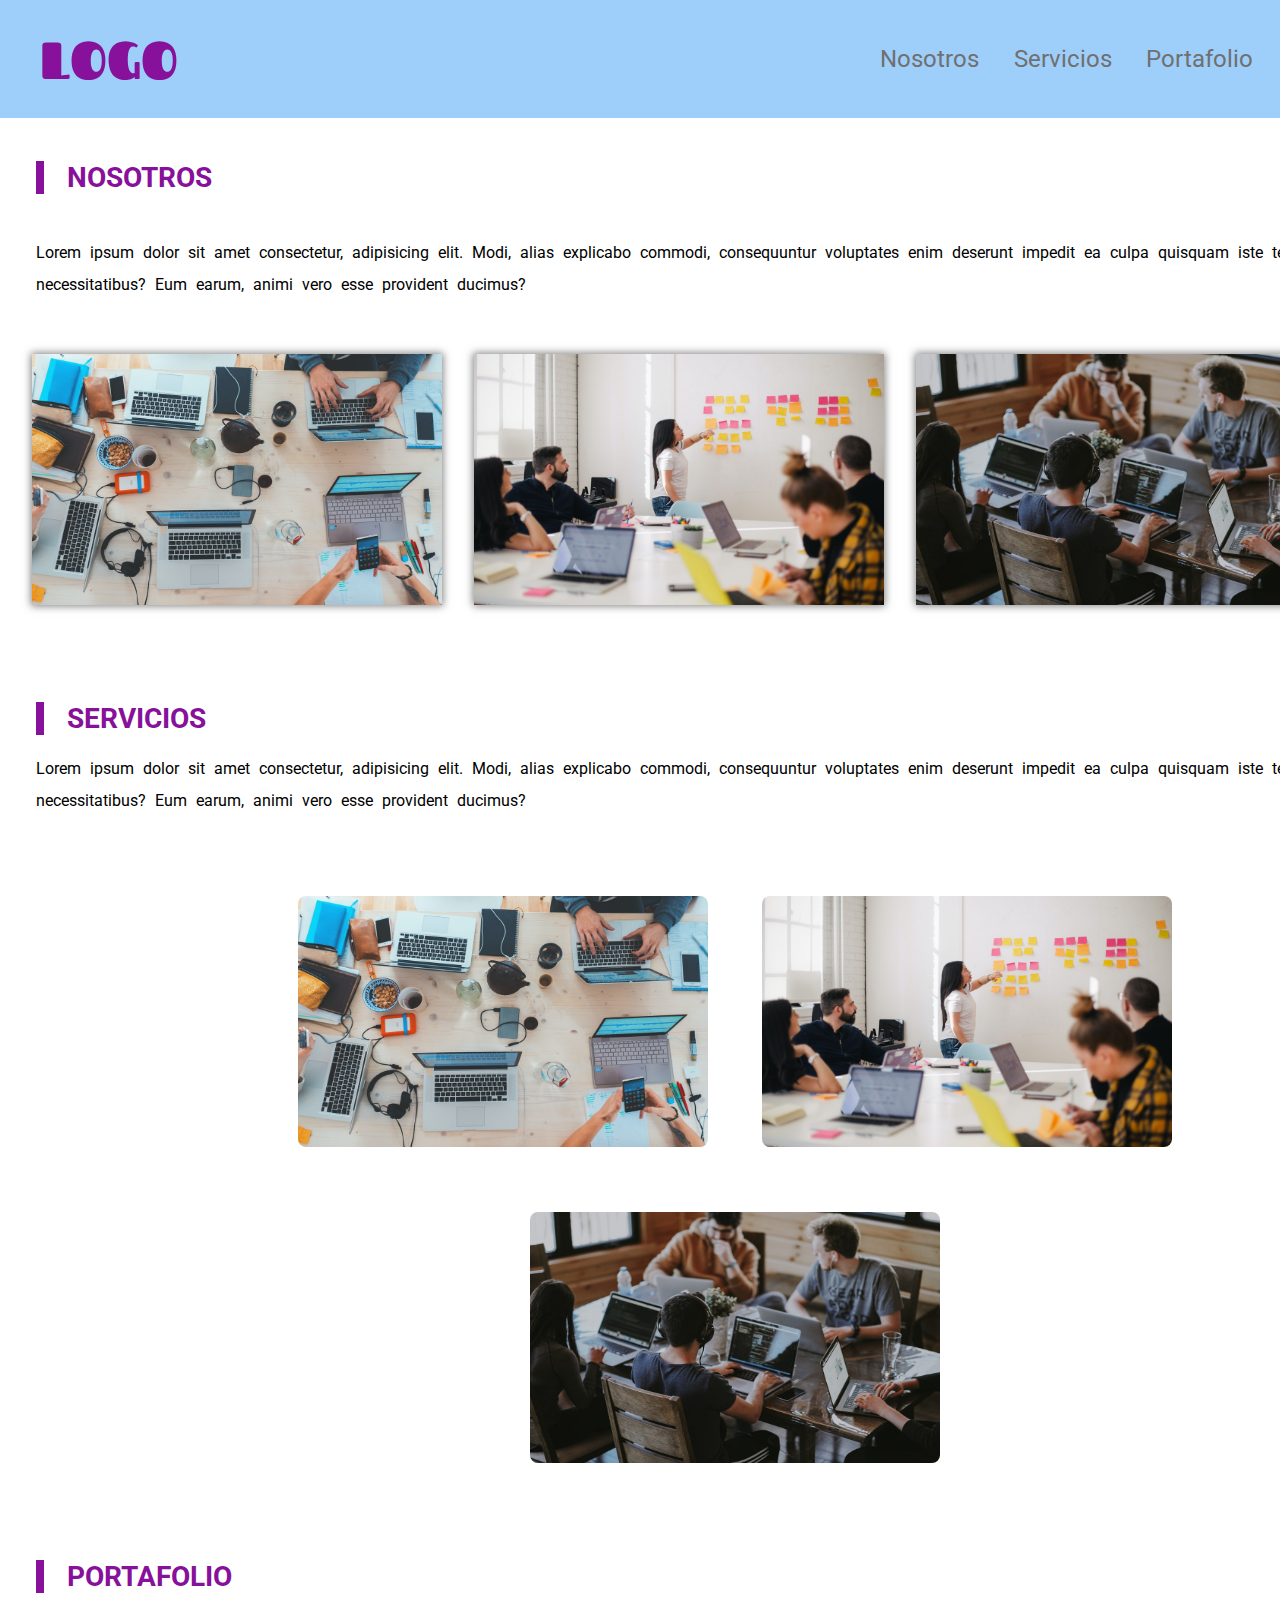
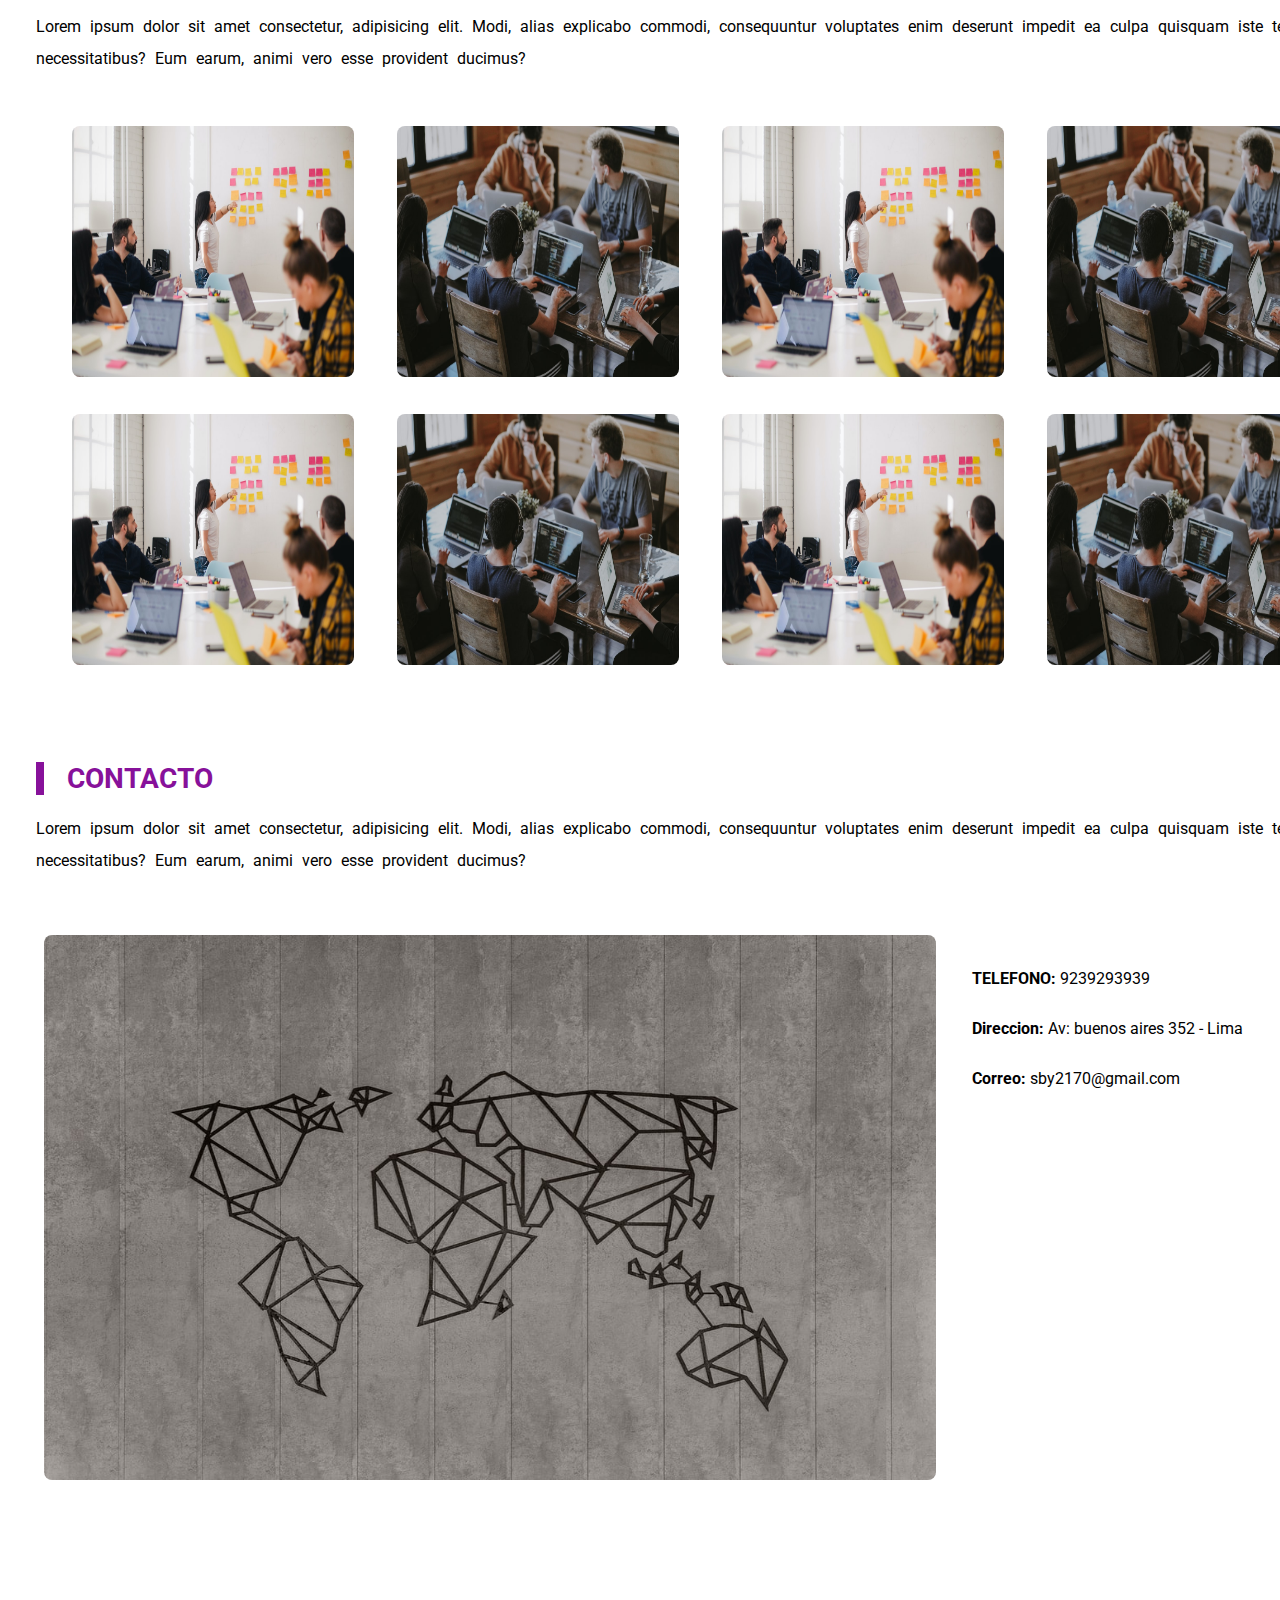
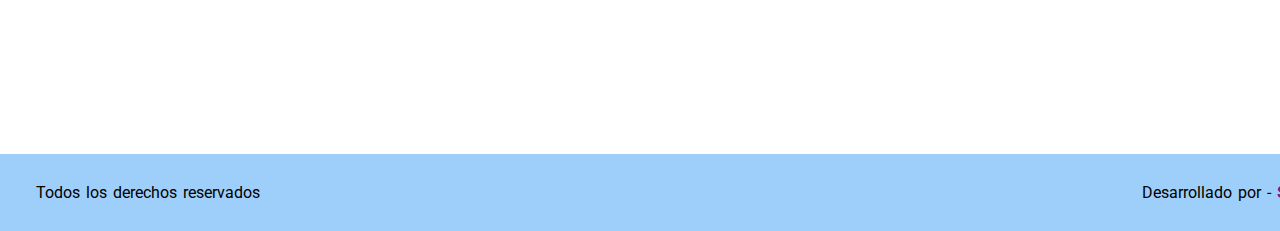
<file: index.html>
<!DOCTYPE html>
<html lang="en">
<head>
    <meta charset="UTF-8">
    <meta http-equiv="X-UA-Compatible" content="IE=edge">
    <meta name="viewport" content="width=device-width, initial-scale=1.0">
    <link rel="stylesheet" href="./styles.css">
    <!-- Primary Meta Tags -->
<title>Reto 2 - Figma 1</title>
<meta name="title" content="Reto 2 - Figma 1">
<meta name="description" content="Este es mi primer reto Figma">

<!-- Open Graph / Facebook -->
<meta property="og:type" content="website">
<meta property="og:url" content="https://reto2-figma1-final-epjc2ppeg-diagotb90.vercel.app/">
<meta property="og:title" content="Reto 2 - Figma 1">
<meta property="og:description" content="Este es mi primer reto Figma">
<meta property="og:image" content="https://i.postimg.cc/YCghLjdX/reto2.jpg">

<!-- Twitter -->
<meta property="twitter:card" content="summary_large_image">
<meta property="twitter:url" content="https://reto2-figma1-final-epjc2ppeg-diagotb90.vercel.app/">
<meta property="twitter:title" content="Reto 2 - Figma 1">
<meta property="twitter:description" content="Este es mi primer reto Figma">
<meta property="twitter:image" content="https://i.postimg.cc/YCghLjdX/reto2.jpg">
   
    <title>Reto 2</title>
</head>
<body>
    <header>
        <span class="logo">LOGO</span>
        <nav>
            <ul class="nav-ul">
                <li>
                    <a href="">Nosotros</a>
                </li>
                <li>
                    <a href="">Servicios</a>
                </li>
                <li>
                    <a href="">Portafolio</a>
                </li>
                <li>
                    <a href="">Contacto</a>
                </li>
            </ul>

        </nav>
    </header>
    <section class="section-1">
        <div class="caja1">
            <div class="subtitulos"><h2>NOSOTROS</h2></div>
            <p>Lorem ipsum dolor sit amet consectetur, adipisicing elit. Modi, alias explicabo commodi, consequuntur voluptates enim deserunt impedit ea culpa quisquam iste temporibus necessitatibus? Eum earum, animi vero esse provident ducimus?</p>
            <div class="imagenes-1">
                <img src="./imagen1.jpeg" alt="imagen1">
                <img src="./imagen2.jpeg" alt="imagen2">
                <img src="./imagen 3.jpeg" alt="imagen3">
            </div>
        </div>
    </section>
    <section class="section-2">
        <div class="caja2">
            <div class="subtitulo2"><h2>SERVICIOS</h2></div>
            <p>Lorem ipsum dolor sit amet consectetur, adipisicing elit. Modi, alias explicabo commodi, consequuntur voluptates enim deserunt impedit ea culpa quisquam iste temporibus necessitatibus? Eum earum, animi vero esse provident ducimus?</p>
            <div class="imagenes-2">
                <img src="./imagen1.jpeg" alt="imagen1">
                <img src="./imagen2.jpeg" alt="imagen2">
                <img src="./imagen 3.jpeg" alt="imagen3">                 
            </div>
        </div>
    </section>
       <section class="section-3">
        <div class="caja3">
            <div class="subtitulo2"><h2>PORTAFOLIO</h2></div>
            <p>Lorem ipsum dolor sit amet consectetur, adipisicing elit. Modi, alias explicabo commodi, consequuntur voluptates enim deserunt impedit ea culpa quisquam iste temporibus necessitatibus? Eum earum, animi vero esse provident ducimus?</p>
            <div class="imagenes-3">
                <img src="./imagen2.jpeg" alt="imagen1">
                <img src="./imagen 3.jpeg" alt="imagen2">
                <img src="./imagen2.jpeg" alt="imagen1">
                <img src="./imagen 3.jpeg" alt="imagen2">
                <img src="./imagen2.jpeg" alt="imagen1">
                <img src="./imagen 3.jpeg" alt="imagen2">
                <img src="./imagen2.jpeg" alt="imagen1">
                <img src="./imagen 3.jpeg" alt="imagen2">
            </div>
        </div>
    </section>
    <section class="section-4">
        <div class="caja4">
            <div class="subtitulo2"><h2>CONTACTO</h2></div>
            <p>Lorem ipsum dolor sit amet consectetur, adipisicing elit. Modi, alias explicabo commodi, consequuntur voluptates enim deserunt impedit ea culpa quisquam iste temporibus necessitatibus? Eum earum, animi vero esse provident ducimus?</p>
            <div class="caja-5"> 
               <div class="imagenes-4">
                 <img src="./imagen4.jpeg" alt="imagen1">
               </div>
               <div class="datos">
                 <p><strong>TELEFONO:</strong> 9239293939</p>
                 <p><strong>Direccion:</strong> Av: buenos aires 352 - Lima</p>
                 <p><strong>Correo:</strong> sby2170@gmail.com</p>     
               </div>
            </div>                        
        </div>
    </section>
    <footer>
        <p>Todos los derechos reservados</p>
        <p> Desarrollado por - <strong>Sebastian Yabiku</strong> </p>
    </footer>
</body>
</html>
</file>
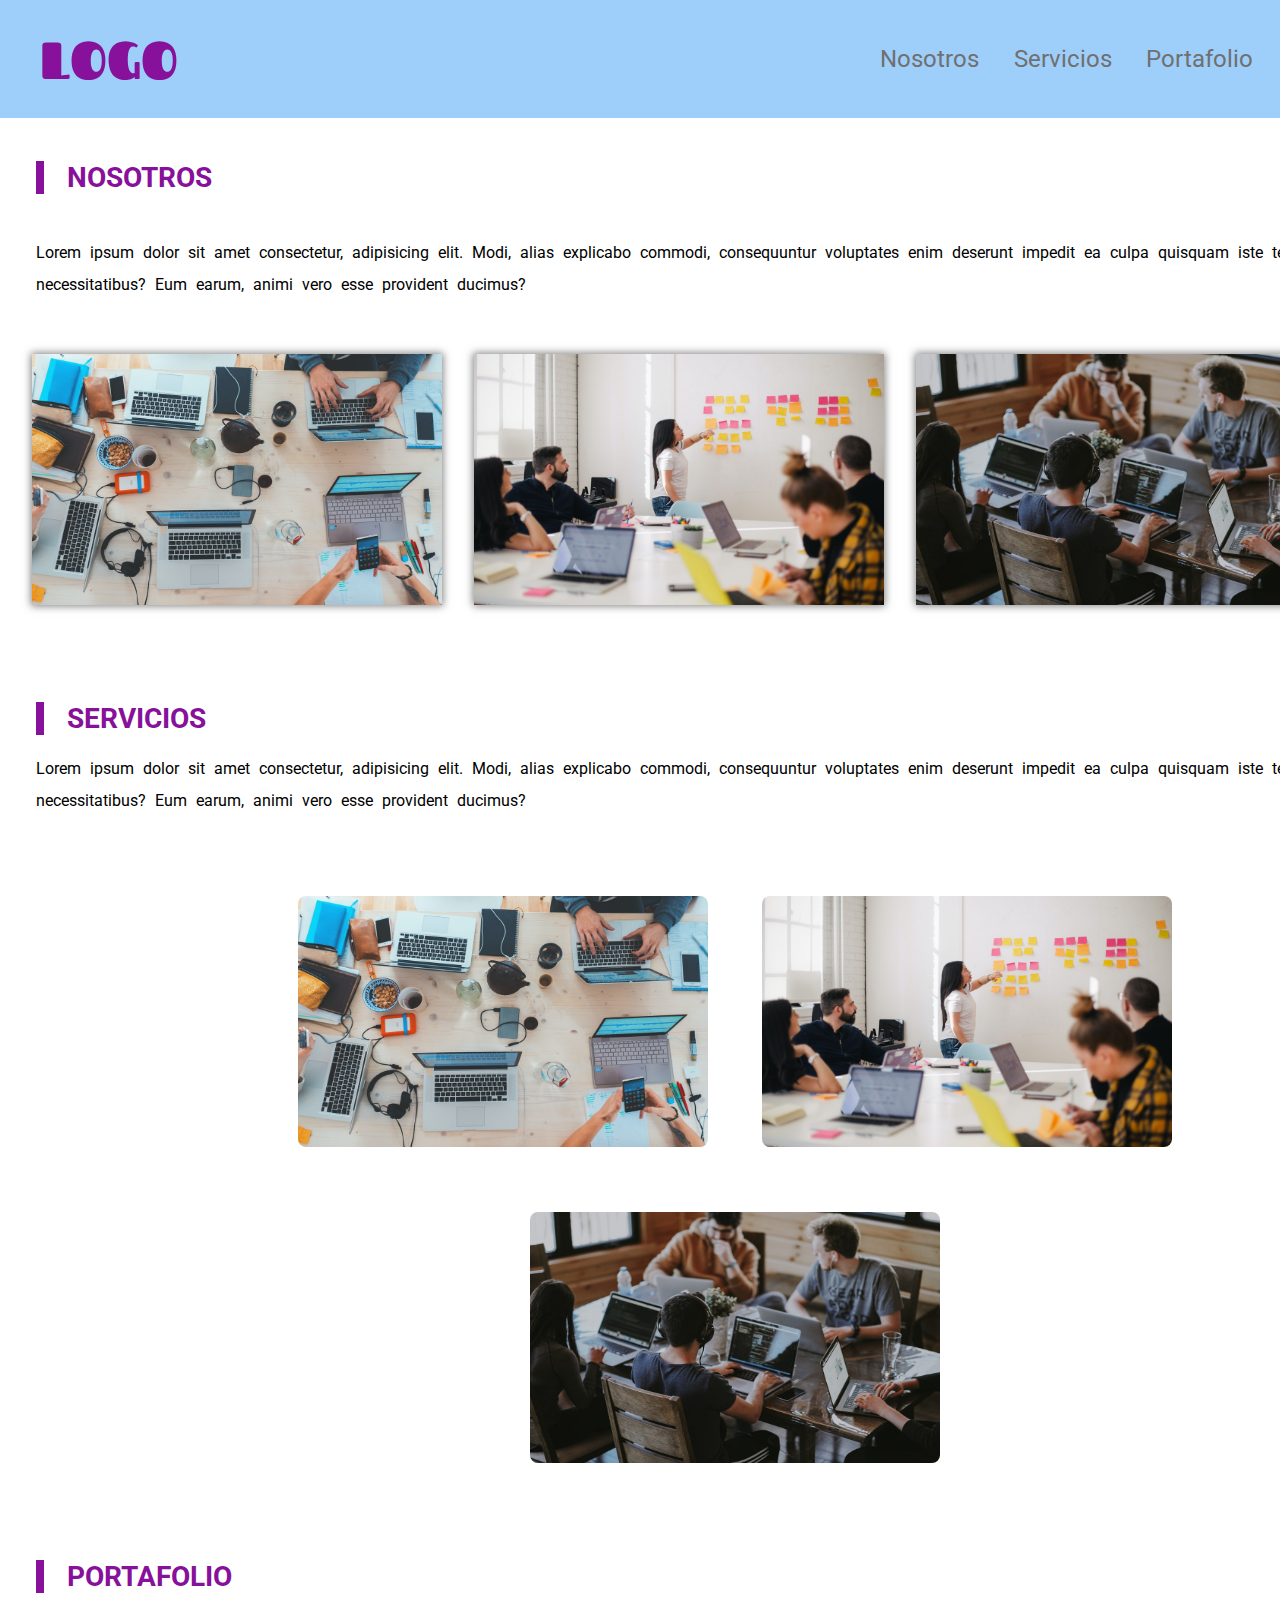
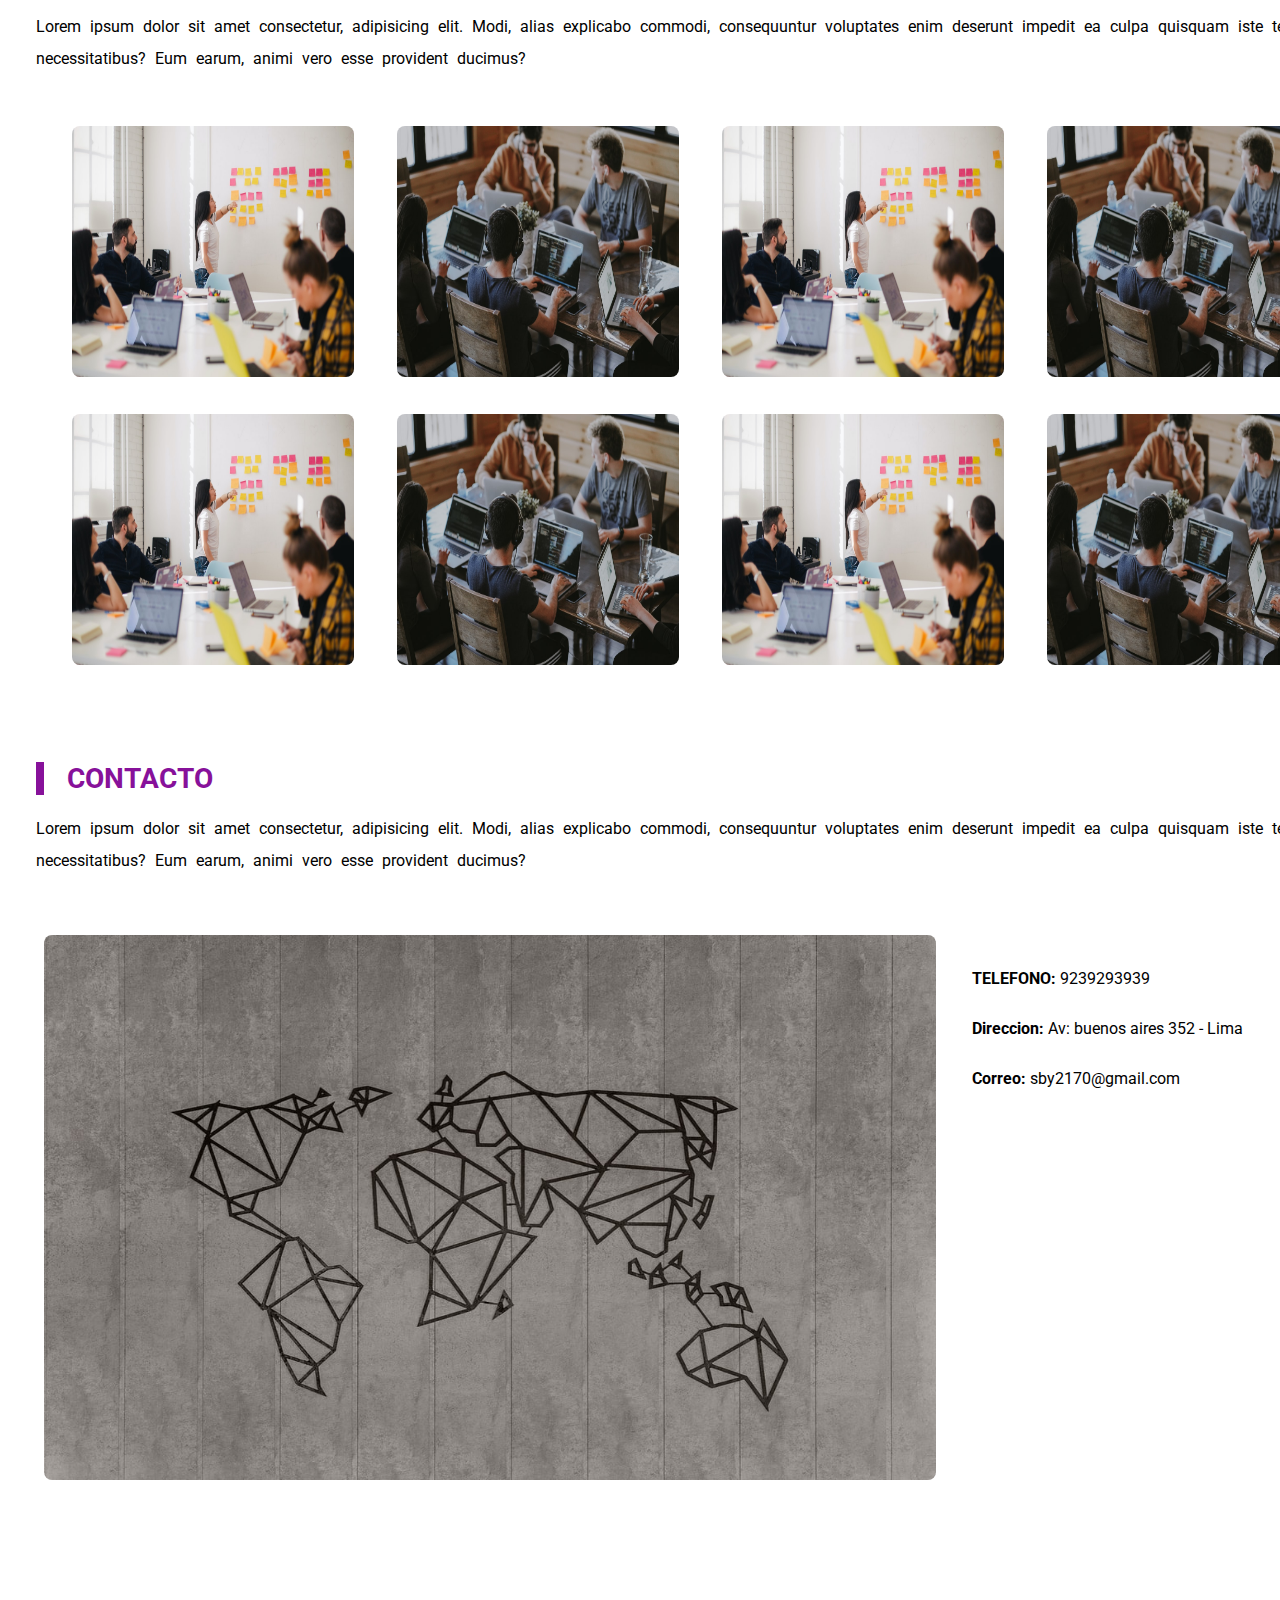
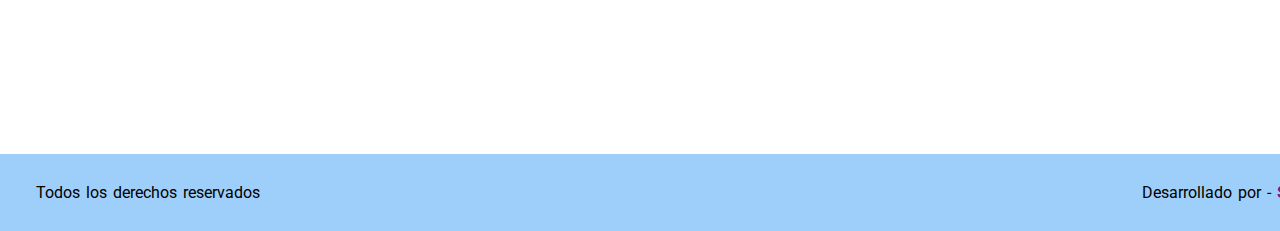
<file: figma1.html>
<!DOCTYPE html>
<html lang="en">
<head>
    <meta charset="UTF-8">
    <meta http-equiv="X-UA-Compatible" content="IE=edge">
    <meta name="viewport" content="width=device-width, initial-scale=1.0">
    <link rel="stylesheet" href="./figma1.css">
    <title>Reto 2</title>
</head>
<body>
    <header>
        <span class="logo">LOGO</span>
        <nav>
            <ul class="nav-ul">
                <li>
                    <a href="">Nosotros</a>
                </li>
                <li>
                    <a href="">Servicios</a>
                </li>
                <li>
                    <a href="">Portafolio</a>
                </li>
                <li>
                    <a href="">Contacto</a>
                </li>
            </ul>

        </nav>
    </header>
    <section class="section-1">
        <div class="caja1">
            <div class="subtitulos"><h2>NOSOTROS</h2></div>
            <p>Lorem ipsum dolor sit amet consectetur, adipisicing elit. Modi, alias explicabo commodi, consequuntur voluptates enim deserunt impedit ea culpa quisquam iste temporibus necessitatibus? Eum earum, animi vero esse provident ducimus?</p>
            <div class="imagenes-1">
                <img src="./imagen1.jpeg" alt="imagen1">
                <img src="./imagen2.jpeg" alt="imagen2">
                <img src="./imagen 3.jpeg" alt="imagen3">
            </div>
        </div>
    </section>
    <section class="section-2">
        <div class="caja2">
            <div class="subtitulo2"><h2>SERVICIOS</h2></div>
            <p>Lorem ipsum dolor sit amet consectetur, adipisicing elit. Modi, alias explicabo commodi, consequuntur voluptates enim deserunt impedit ea culpa quisquam iste temporibus necessitatibus? Eum earum, animi vero esse provident ducimus?</p>
            <div class="imagenes-2">
                <img src="./imagen1.jpeg" alt="imagen1">
                <img src="./imagen2.jpeg" alt="imagen2">
                <img src="./imagen 3.jpeg" alt="imagen3">                 
            </div>
        </div>
    </section>
       <section class="section-3">
        <div class="caja3">
            <div class="subtitulo2"><h2>PORTAFOLIO</h2></div>
            <p>Lorem ipsum dolor sit amet consectetur, adipisicing elit. Modi, alias explicabo commodi, consequuntur voluptates enim deserunt impedit ea culpa quisquam iste temporibus necessitatibus? Eum earum, animi vero esse provident ducimus?</p>
            <div class="imagenes-3">
                <img src="./imagen2.jpeg" alt="imagen1">
                <img src="./imagen 3.jpeg" alt="imagen2">
                <img src="./imagen2.jpeg" alt="imagen1">
                <img src="./imagen 3.jpeg" alt="imagen2">
                <img src="./imagen2.jpeg" alt="imagen1">
                <img src="./imagen 3.jpeg" alt="imagen2">
                <img src="./imagen2.jpeg" alt="imagen1">
                <img src="./imagen 3.jpeg" alt="imagen2">
            </div>
        </div>
    </section>
    <section class="section-4">
        <div class="caja4">
            <div class="subtitulo2"><h2>CONTACTO</h2></div>
            <p>Lorem ipsum dolor sit amet consectetur, adipisicing elit. Modi, alias explicabo commodi, consequuntur voluptates enim deserunt impedit ea culpa quisquam iste temporibus necessitatibus? Eum earum, animi vero esse provident ducimus?</p>
            <div class="caja-5"> 
               <div class="imagenes-4">
                 <img src="./imagen4.jpeg" alt="imagen1">
               </div>
               <div class="datos">
                 <p><strong>TELEFONO:</strong> 9239293939</p>
                 <p><strong>Direccion:</strong> Av: buenos aires 352 - Lima</p>
                 <p><strong>Correo:</strong> sby2170@gmail.com</p>     
               </div>
            </div>                        
        </div>
    </section>
    <footer>
        <p>Todos los derechos reservados</p>
        <p> Desarrollado por - <strong>Sebastian Yabiku</strong> </p>
    </footer>
</body>
</html>
</file>
<file: styles.css>
@import url('https://fonts.googleapis.com/css2?family=Fascinate&display=swap');
@import url('https://fonts.googleapis.com/css2?family=Roboto&display=swap');

*{
    margin: 0;
    padding: 0;
    box-sizing: border-box;
}
body{
    font-family: 'Roboto', sans-serif;
    width: 1440px;
    height: 3375px;
}
header{
    background-color: #9ECEFA;
    width: 100%;
    height: 118px;
    display: flex;
    align-items: center;
    justify-content: space-between;  
}
nav{
    width: 507px;
    margin-right: 53px;
 }

.nav-ul{
    display: flex;
    justify-content: space-between;
    font-family: 'Roboto', sans-serif;
    font-size: 24px;
    margin: 0;
    list-style: none;
    
}
.nav-ul li a{
    text-decoration: none;
    color: #707070;
       
       
}
.nav-ul li a:hover{
    color: #87119A;
    font-weight: 700;
    text-decoration: underline;
         
}
.logo{
    color: #87119A;
    font-family: 'Fascinate', cursive;
    font-size: 52px;
    margin-left: 40px;

    
}
.subtitulos{
    margin: 43px 36px;
    
}
.subtitulo2{
    margin: 93px 36px 0px;
}

h2{
    color: #87119A;
    font-size: 28px;
    border-left: 8px solid #87119A;
    padding-left: 23px;
   
}

p{
    margin: 18px 36px;
    width: 1351px;
    font-size: 16px;
    word-spacing: 5px;
    line-height: 32px;
    
}
.imagenes-1{
    margin: 53px 32px;
}

.imagenes-1 img{
    height: 251px;
    width: 410px;
    margin-right: 28px;
    box-shadow: 0px 0px 8px 1px rgba(0, 0, 0, 0.5);
     
}
.imagenes-2{
    margin-left: 80px;
    text-align: center;

}
.imagenes-2 img{

    height: 251px;
    width: 410px;
    margin-right: 50px;
    margin-top: 61px;
    border-radius: 8px;
    
}
.imagenes-3{
    margin: 0 auto;
    text-align: center;
    
}
.imagenes-3 img{
    margin-right: 39px;
    margin-top: 33px;
    height: 251px;
    width: 282px;
    border-radius: 8px;
}
.imagenes-4{
    margin-top: 40px;

}
.imagenes-4 img{
    margin-left: 44px;
    height: 545px;
    width: 892px;
    border-radius: 8px;
}
.caja-5{
    display: flex;
}
.datos {
    margin-top: 50px;
}

.datos p{
    width: 300px;
    height: 32px;
    line-height: 32px;
    font-size: 16px;
    word-spacing: 0px;
}
footer{
    background-color: #9ECEFA;
    width: 1440px;
    height: 77px;
    margin-top: 270px;
    display: flex;
    align-items: center;
    justify-content: space-between;
    font-size: 16px;
            
}
footer p{
    width: auto;
    word-spacing: 2px;

}
footer p strong{
    color: #87119A;
    
}
</file>
<file: figma1.css>
@import url('https://fonts.googleapis.com/css2?family=Fascinate&display=swap');
@import url('https://fonts.googleapis.com/css2?family=Roboto&display=swap');

*{
    margin: 0;
    padding: 0;
    box-sizing: border-box;
}
body{
    font-family: 'Roboto', sans-serif;
    width: 1440px;
    height: 3375px;
}
header{
    background-color: #9ECEFA;
    width: 100%;
    height: 118px;
    display: flex;
    align-items: center;
    justify-content: space-between;  
}
nav{
    width: 507px;
    margin-right: 53px;
 }

.nav-ul{
    display: flex;
    justify-content: space-between;
    font-family: 'Roboto', sans-serif;
    font-size: 24px;
    margin: 0;
    list-style: none;
    
}
.nav-ul li a{
    text-decoration: none;
    color: #707070;
       
       
}
.nav-ul li a:hover{
    color: #87119A;
    font-weight: 700;
    text-decoration: underline;
         
}
.logo{
    color: #87119A;
    font-family: 'Fascinate', cursive;
    font-size: 52px;
    margin-left: 40px;

    
}
.subtitulos{
    margin: 43px 36px;
    
}
.subtitulo2{
    margin: 93px 36px 0px;
}

h2{
    color: #87119A;
    font-size: 28px;
    border-left: 8px solid #87119A;
    padding-left: 23px;
   
}

p{
    margin: 18px 36px;
    width: 1351px;
    font-size: 16px;
    word-spacing: 5px;
    line-height: 32px;
    
}
.imagenes-1{
    margin: 53px 32px;
}

.imagenes-1 img{
    height: 251px;
    width: 410px;
    margin-right: 28px;
    box-shadow: 0px 0px 8px 1px rgba(0, 0, 0, 0.5);
     
}
.imagenes-2{
    margin-left: 80px;
    text-align: center;

}
.imagenes-2 img{

    height: 251px;
    width: 410px;
    margin-right: 50px;
    margin-top: 61px;
    border-radius: 8px;
    
}
.imagenes-3{
    margin: 0 auto;
    text-align: center;
    
}
.imagenes-3 img{
    margin-right: 39px;
    margin-top: 33px;
    height: 251px;
    width: 282px;
    border-radius: 8px;
}
.imagenes-4{
    margin-top: 40px;

}
.imagenes-4 img{
    margin-left: 44px;
    height: 545px;
    width: 892px;
    border-radius: 8px;
}
.caja-5{
    display: flex;
}
.datos {
    margin-top: 50px;
}

.datos p{
    width: 300px;
    height: 32px;
    line-height: 32px;
    font-size: 16px;
    word-spacing: 0px;
}
footer{
    background-color: #9ECEFA;
    width: 1440px;
    height: 77px;
    margin-top: 270px;
    display: flex;
    align-items: center;
    justify-content: space-between;
    font-size: 16px;
            
}
footer p{
    width: auto;
    word-spacing: 2px;

}
footer p strong{
    color: #87119A;
    
}
</file>
